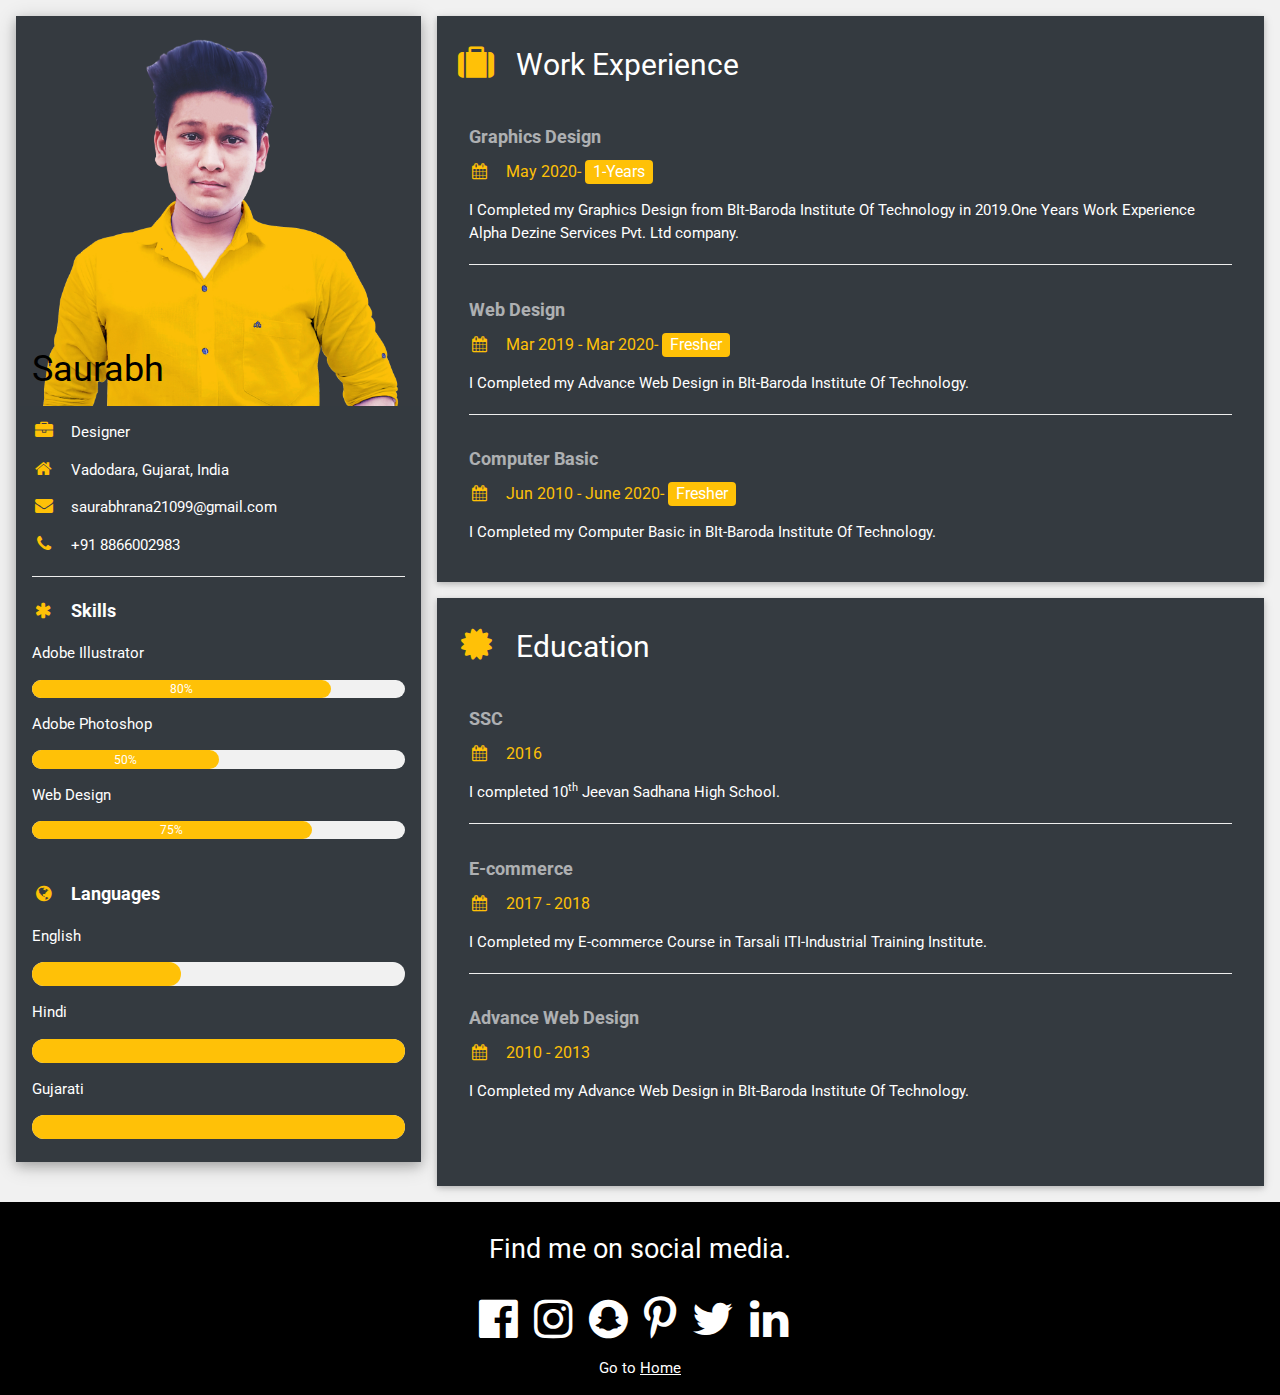
<file: resume.html>
<!DOCTYPE html>
<html>
<title>Saurabh Rana</title>
<meta charset="UTF-8">
<meta name="viewport" content="width=device-width, initial-scale=1">
<link rel="stylesheet" href="https://www.w3schools.com/w3css/4/w3.css">
<link rel='stylesheet' href='https://fonts.googleapis.com/css?family=Roboto'>
<link rel="stylesheet" href="https://cdnjs.cloudflare.com/ajax/libs/font-awesome/4.7.0/css/font-awesome.min.css">

<style>
html,body,h1,h2,h3,h4,h5,h6 {font-family: "Roboto", sans-serif}
/*---------For font------------*/



</style>
<body class="w3-light-grey">

<!-- Page Container -->
<div class="w3-content w3-margin-top" style="max-width:1400px;">

  <!-- The Grid -->
  <div class="w3-row-padding">
  
    <!-- Left Column -->
    <div class="w3-third">
    
      <div class="w3-white w3-text-grey w3-card-4" style="background-color:#343a40!important;">
        <div class="w3-display-container">
          <img src="images/photo.jpg" style="width:100%" alt="Avatar">
          <div class="w3-display-bottomleft w3-container w3-text-black">
            <h1>Saurabh</h1>
          </div>
        </div>
        <div class="w3-container" style="color:white!important;">
          <p><i class="fa fa-briefcase fa-fw w3-margin-right w3-large w3-text-teal" style="color: #ffc107!important;"></i>Designer</p>
          <p><i class="fa fa-home fa-fw w3-margin-right w3-large w3-text-teal" style="color: #ffc107!important;"></i>Vadodara, Gujarat, India</p>
          <p><i class="fa fa-envelope fa-fw w3-margin-right w3-large w3-text-teal" style="color: #ffc107!important;"></i>saurabhrana21099@gmail.com</p>
          <p><i class="fa fa-phone fa-fw w3-margin-right w3-large w3-text-teal" style="color: #ffc107!important;"></i>+91 8866002983</p>
          <hr>

          <p class="w3-large"><b><i class="fa fa-asterisk fa-fw w3-margin-right w3-text-teal" style="color: #ffc107!important;"></i>Skills</b></p>
          <p>Adobe Illustrator</p>
          <div class="w3-light-grey w3-round-xlarge w3-small">
            <div class="w3-container w3-center w3-round-xlarge w3-teal" style="width:80%; background-color:#ffc107!important;">80%</div>
          </div>
          <p>Adobe Photoshop</p>
          <div class="w3-light-grey w3-round-xlarge w3-small">
            <div class="w3-container w3-center w3-round-xlarge w3-teal" style="width:50%; background-color:#ffc107!important;" >
              <div class="w3-center w3-text-white">50%</div>
            </div>
          </div>
          <p>Web Design</p>
          <div class="w3-light-grey w3-round-xlarge w3-small">
            <div class="w3-container w3-center w3-round-xlarge w3-teal" style="width:75%; background-color:#ffc107!important;">75%</div>
          </div>
          <!-- <p>Computer Basic</p>
          <div class="w3-light-grey w3-round-xlarge w3-small">
            <div class="w3-container w3-center w3-round-xlarge w3-teal" style="width:50%">50%</div	>
          </div> -->
          <br>

          <p class="w3-large w3-text-theme"><b><i class="fa fa-globe fa-fw w3-margin-right w3-text-teal" style="color: #ffc107!important;"></i>Languages</b></p>
          <p>English</p>
          <div class="w3-light-grey w3-round-xlarge">
            <div class="w3-round-xlarge w3-teal" style="height:24px;width:40%; background-color:#ffc107!important;"></div>
          </div>
          <p>Hindi</p>
          <div class="w3-light-grey w3-round-xlarge">
            <div class="w3-round-xlarge w3-teal" style="height:24px;width:100%; background-color:#ffc107!important;"></div>
          </div>
          <p>Gujarati</p>
          <div class="w3-light-grey w3-round-xlarge">
            <div class="w3-round-xlarge w3-teal" style="height:24px;width:100%; background-color:#ffc107!important;"></div>
          </div>
          <br>
        </div>
      </div><br>

    <!-- End Left Column -->
    </div>

    <!-- Right Column -->
    <div class="w3-twothird">
    
      <div class="w3-container w3-card w3-white w3-margin-bottom" style="background-color:#343a40!important;">
        <h2 class="w3-text-white w3-padding-16"><i class="fa fa-suitcase fa-fw w3-margin-right w3-xxlarge w3-text-teal" style="color: #ffc107!important;"></i>Work Experience</h2>
        <div class="w3-container">
          <h5 class="w3-opacity" style="color: white!important;"><b>Graphics Design</b></h5>
          <h6 class="w3-text-teal"><i class="fa fa-calendar fa-fw w3-margin-right" style="color: #ffc107!important;"></i><font color="#ffc107">May 2020- </font><span class="w3-tag w3-teal w3-round" style="background-color: #ffc107!important;">1-Years</span></h6>
          <p><font color="white">I Completed my Graphics Design from BIt-Baroda Institute Of Technology in 2019.One Years Work Experience Alpha Dezine Services Pvt. Ltd company. </font></p>
          <hr>
        </div>
        <div class="w3-container">
          <h5 class="w3-opacity" style="color: white!important;"><b>Web Design</b></h5>
          <h6 class="w3-text-teal"><i class="fa fa-calendar fa-fw w3-margin-right" style="color: #ffc107!important;"></i><font color="#ffc107">Mar 2019 - Mar 2020- </font><span class="w3-tag w3-teal w3-round" style="background-color: #ffc107!important;">Fresher</span></h6>
          <p><font color="white">I Completed my Advance Web Design in BIt-Baroda Institute Of Technology.</font></p>
          <hr>
        </div>
        <div class="w3-container">
          <h5 class="w3-opacity" style="color: white!important;"><b>Computer Basic</b></h5>
          <h6 class="w3-text-teal"><i class="fa fa-calendar fa-fw w3-margin-right" style="color: #ffc107!important;"></i><font color="#ffc107">Jun 2010 - June 2020- </font><span class="w3-tag w3-teal w3-round" style="background-color: #ffc107!important;">Fresher</span></h6>
          <p><font color="white">I Completed my Computer Basic in BIt-Baroda Institute Of Technology.</font></p><br>
        </div>
      </div>

      <div class="w3-container w3-card w3-white" style="background-color:#343a40!important;">
        <h2 class="w3-text-grey w3-padding-16"><i class="fa fa-certificate fa-fw w3-margin-right w3-xxlarge w3-text-teal" style="color: #ffc107!important;"></i><font color="white">Education</font></h2>
        <div class="w3-container">
          <h5 class="w3-opacity" style="color:white!important;"><b>SSC</b></h5>
          <h6 class="w3-text-teal" style="color: #ffc107!important;"><i class="fa fa-calendar fa-fw w3-margin-right"></i>2016</h6>
          <p><font color="white">I completed 10<sup>th</sup> Jeevan Sadhana High School.</font></p>
          <hr>
        </div>
        <div class="w3-container">
          <h5 class="w3-opacity" style="color:white!important;"><b>E-commerce</b></h5>
          <h6 class="w3-text-teal" style="color: #ffc107!important;"><i class="fa fa-calendar fa-fw w3-margin-right"></i>2017 - 2018</h6>
          <p><font color="white">I Completed my E-commerce Course in Tarsali ITI-Industrial Training Institute.</font></p>

          <hr>

        </div>
        <div class="w3-container" >
          <h5 class="w3-opacity" style="color:white!important;"><b>Advance Web Design</b></h5>
          <h6 class="w3-text-teal" style="color: #ffc107!important;"><i class="fa fa-calendar fa-fw w3-margin-right"></i>2010 - 2013</h6>
           <p><font color="white">I Completed my Advance Web Design in BIt-Baroda Institute Of Technology.</font></p>
         
        </div>
        <br><br><br>
      </div>
      

    <!-- End Right Column -->
    </div>
    
  <!-- End Grid -->
  </div>
  
  <!-- End Page Container -->
</div>

<footer class="w3-container w3-teal w3-center w3-margin-top" style="background-color:black!important;">
  <p style="font-size:3vh;">Find me on social media.</p>
  <i class="fa fa-facebook-official w3-hover-opacity" style="font-size:5vh;"></i>&nbsp;&nbsp;&nbsp;
  <i class="fa fa-instagram w3-hover-opacity" style="font-size:5vh;"></i>&nbsp;&nbsp;&nbsp;
  <i class="fa fa-snapchat w3-hover-opacity"style="font-size:5vh;"></i>&nbsp;&nbsp;&nbsp;
  <i class="fa fa-pinterest-p w3-hover-opacity" style="font-size:5vh;"></i>&nbsp;&nbsp;&nbsp;
  <i class="fa fa-twitter w3-hover-opacity" style="font-size:5vh;"></i>&nbsp;&nbsp;&nbsp;
  <i class="fa fa-linkedin w3-hover-opacity" style="font-size:5vh;"></i>&nbsp;&nbsp;&nbsp;
  <p>Go to <a href="index.html" target="_blank">Home</a></p>
</footer>

</body>
</html>
</file>
